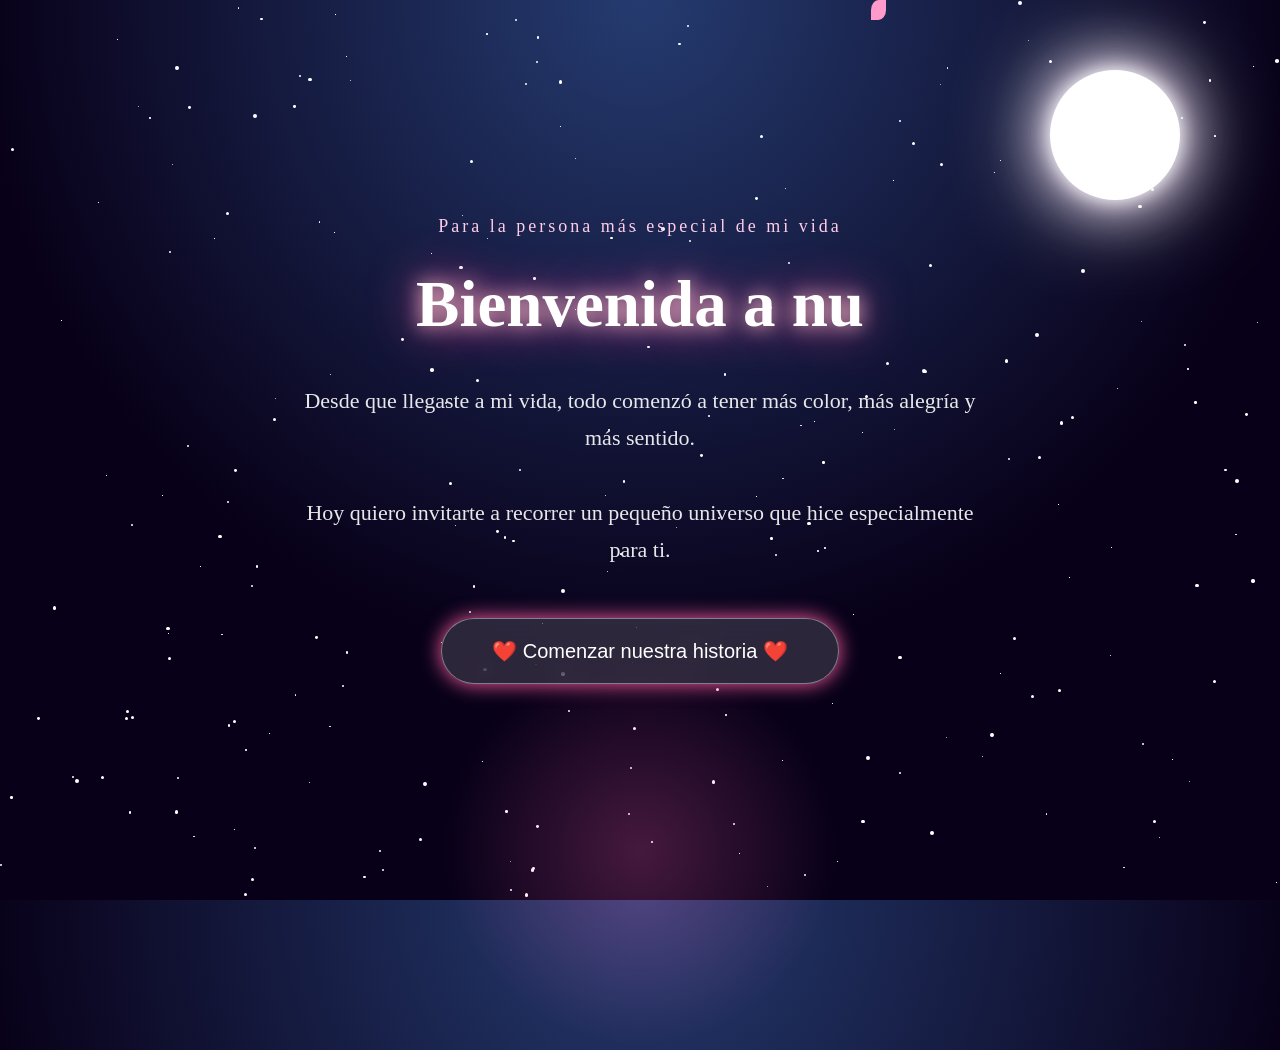
<file: index.html>
<!DOCTYPE html>
<html lang="es">
<head>
    <meta charset="UTF-8">
    <meta name="viewport" content="width=device-width, initial-scale=1.0">
    <title>Nuestro Universo ❤️</title>

    <link rel="stylesheet" href="02-Css/01-style.css">
</head>
<body>

    <!-- Fondo -->
    <div id="stars"></div>
    <div id="hearts"></div>
    <div id="petals"></div>

    <!-- Luna -->
    <div class="moon"></div>

    <!-- Contenido -->
    <main class="container">

        <span class="small-title">Para la persona más especial de mi vida</span>

        <h1 id="typing"></h1>

        <p class="description">
            Desde que llegaste a mi vida, todo comenzó a tener más color,
            más alegría y más sentido.
            <br><br>
            Hoy quiero invitarte a recorrer un pequeño universo que hice especialmente para ti.
        </p>

        <button id="startButton">
            ❤️ Comenzar nuestra historia ❤️
        </button>

    </main>

    <!-- Brillo -->
    <div class="light"></div>

<script src="03-js/01-main.js"></script>

</body>
</html>
</file>
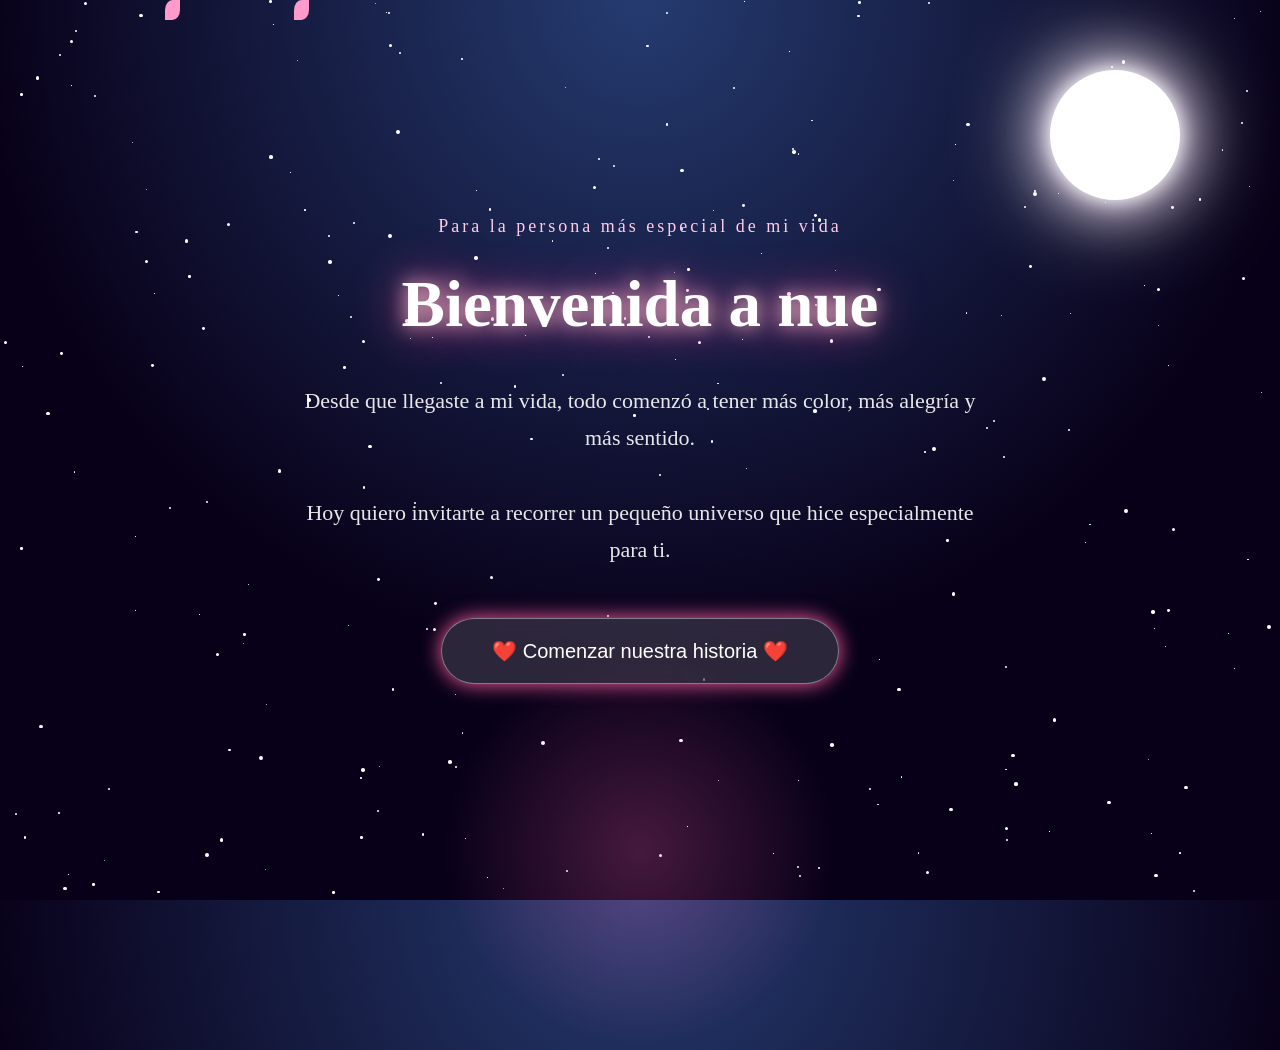
<file: 01-html/01-index.html>
<!DOCTYPE html>
<html lang="es">
<head>
    <meta charset="UTF-8">
    <meta name="viewport" content="width=device-width, initial-scale=1.0">
    <title>Nuestro Universo ❤️</title>

    <link rel="stylesheet" href="../02-Css/01-style.css">
</head>
<body>

    <!-- Fondo -->
    <div id="stars"></div>
    <div id="hearts"></div>
    <div id="petals"></div>

    <!-- Luna -->
    <div class="moon"></div>

    <!-- Contenido -->
    <main class="container">

        <span class="small-title">Para la persona más especial de mi vida</span>

        <h1 id="typing"></h1>

        <p class="description">
            Desde que llegaste a mi vida, todo comenzó a tener más color,
            más alegría y más sentido.
            <br><br>
            Hoy quiero invitarte a recorrer un pequeño universo que hice especialmente para ti.
        </p>

        <button id="startButton">
            ❤️ Comenzar nuestra historia ❤️
        </button>

    </main>

    <!-- Brillo -->
    <div class="light"></div>

<script src="../03-js/01-main.js"></script>

</body>
</html>
</file>
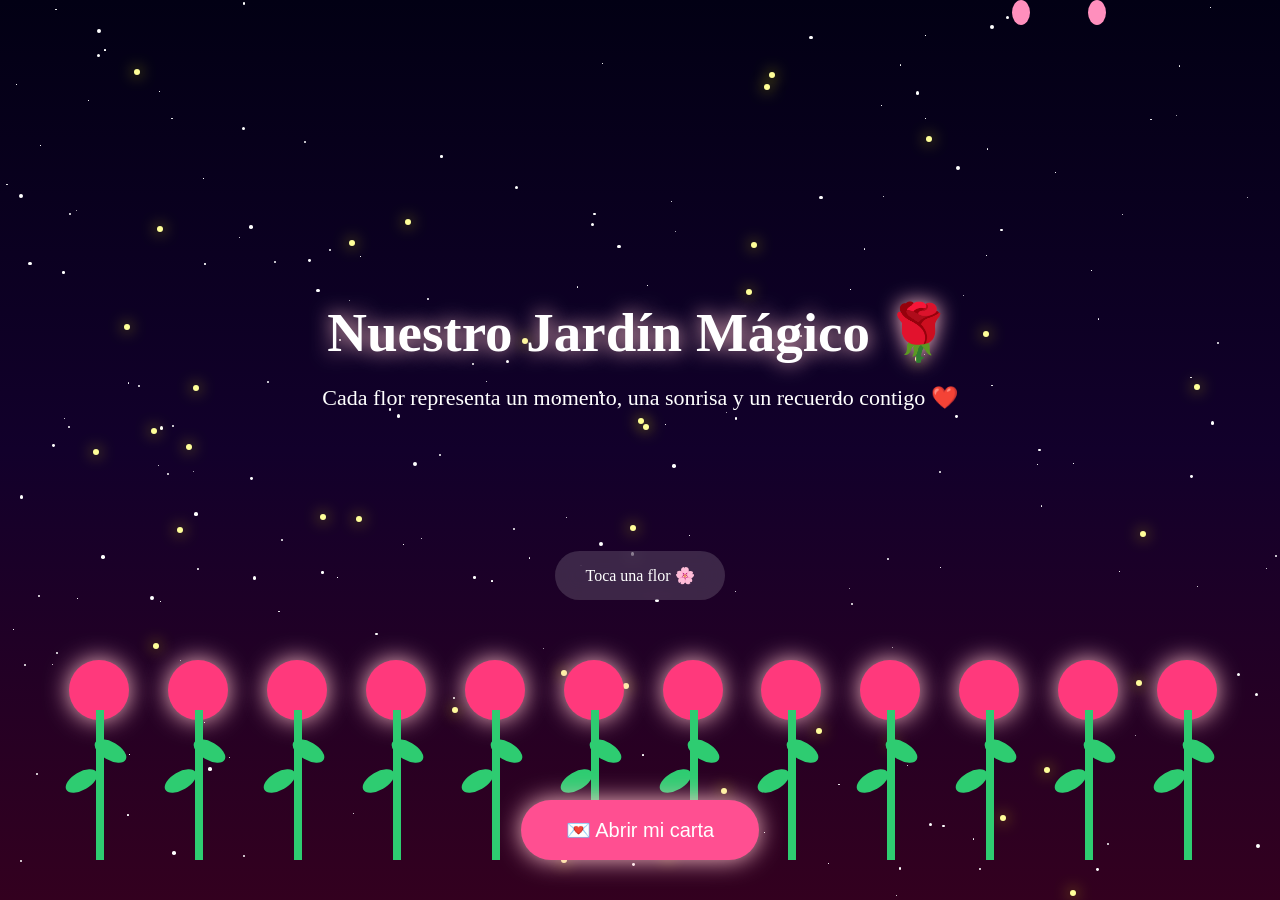
<file: 01-html/02-jardin.html>
<!DOCTYPE html>
<html lang="es">
<head>

<meta charset="UTF-8">
<meta name="viewport" content="width=device-width, initial-scale=1.0">

<title>Nuestro Jardín 🌹</title>

<link rel="stylesheet" href="../02-Css/02-jardin.css">

</head>

<body>

<div id="stars"></div>
<div id="petals"></div>
<div id="fireflies"></div>


<section class="garden-container">


<h1>
Nuestro Jardín Mágico 🌹
</h1>


<p>
Cada flor representa un momento,
una sonrisa y un recuerdo contigo ❤️
</p>



<div class="garden" id="garden">


<!-- Las flores aparecerán con JavaScript -->


</div>



<div class="message" id="message">

Toca una flor 🌸

</div>



<button id="continue">

💌 Abrir mi carta

</button>


</section>



<script src="../03-js/02-jardin.js"></script>

</body>
</html>
</file>
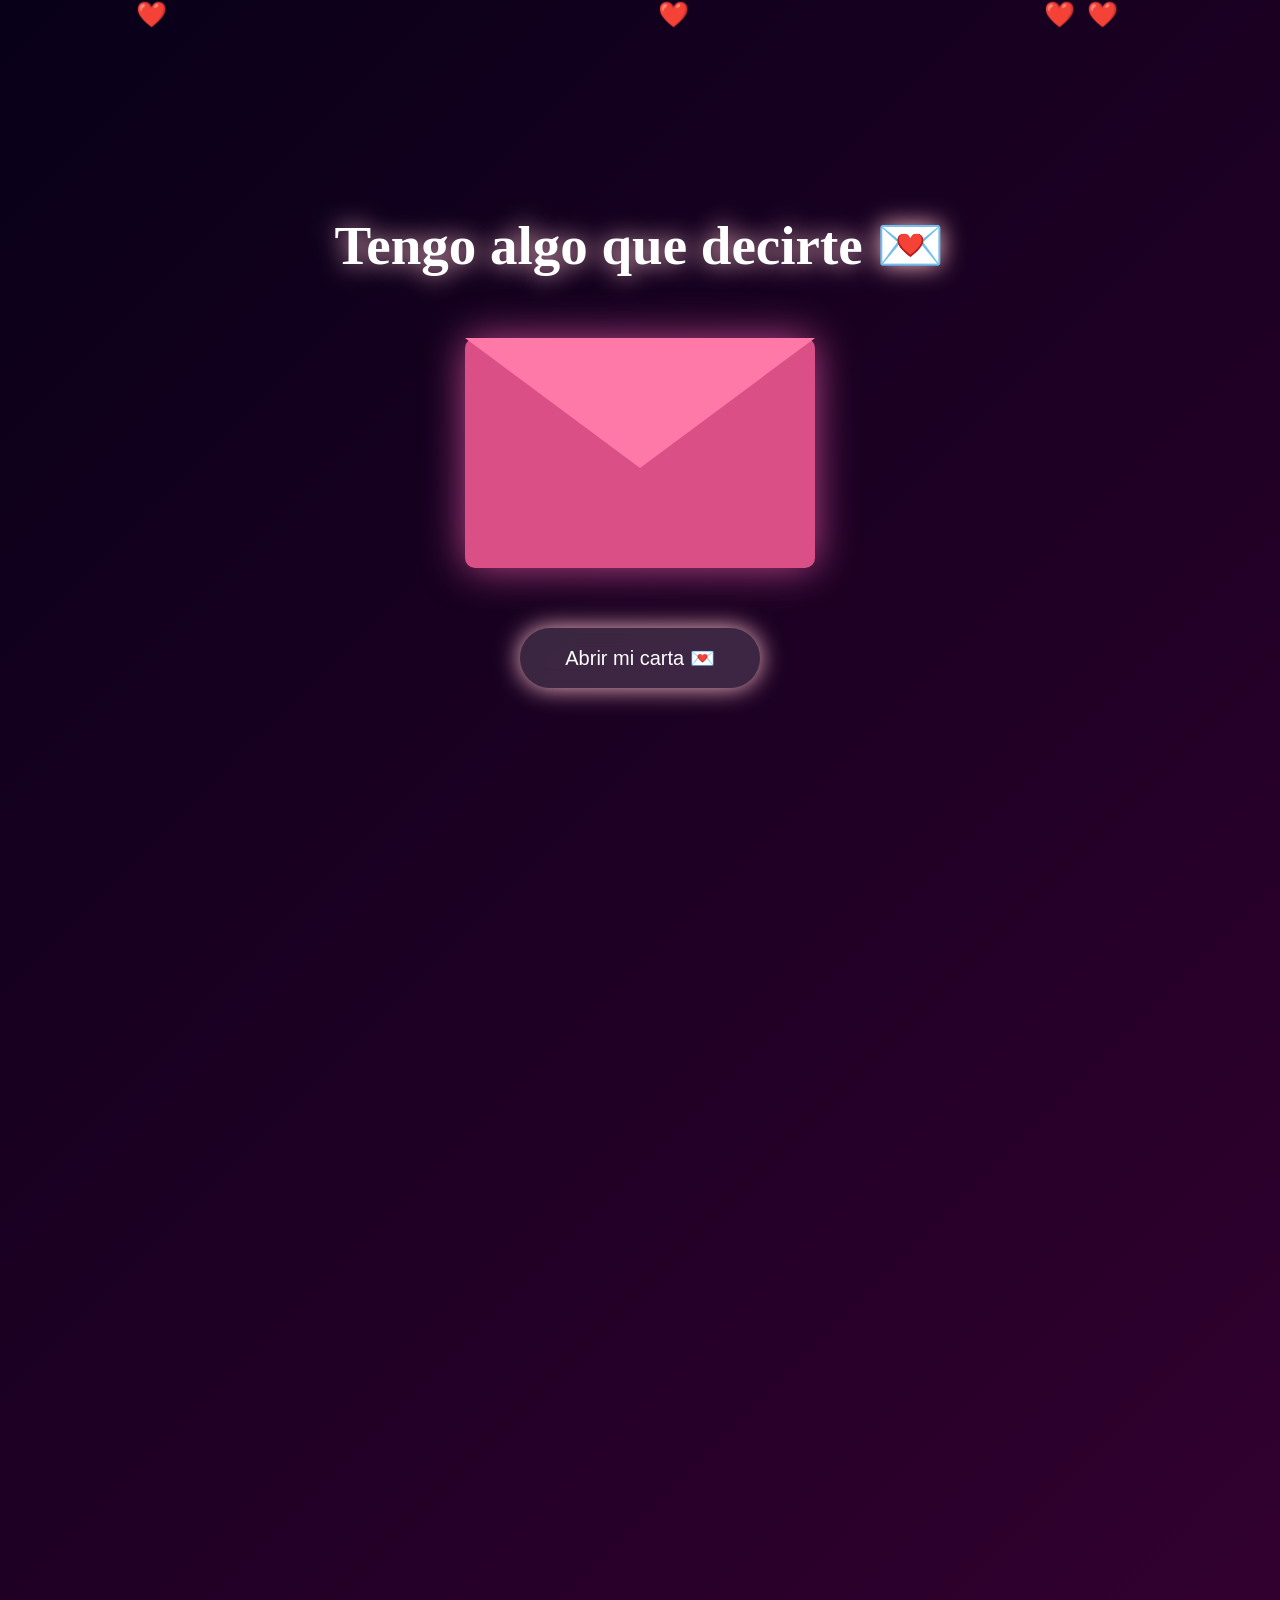
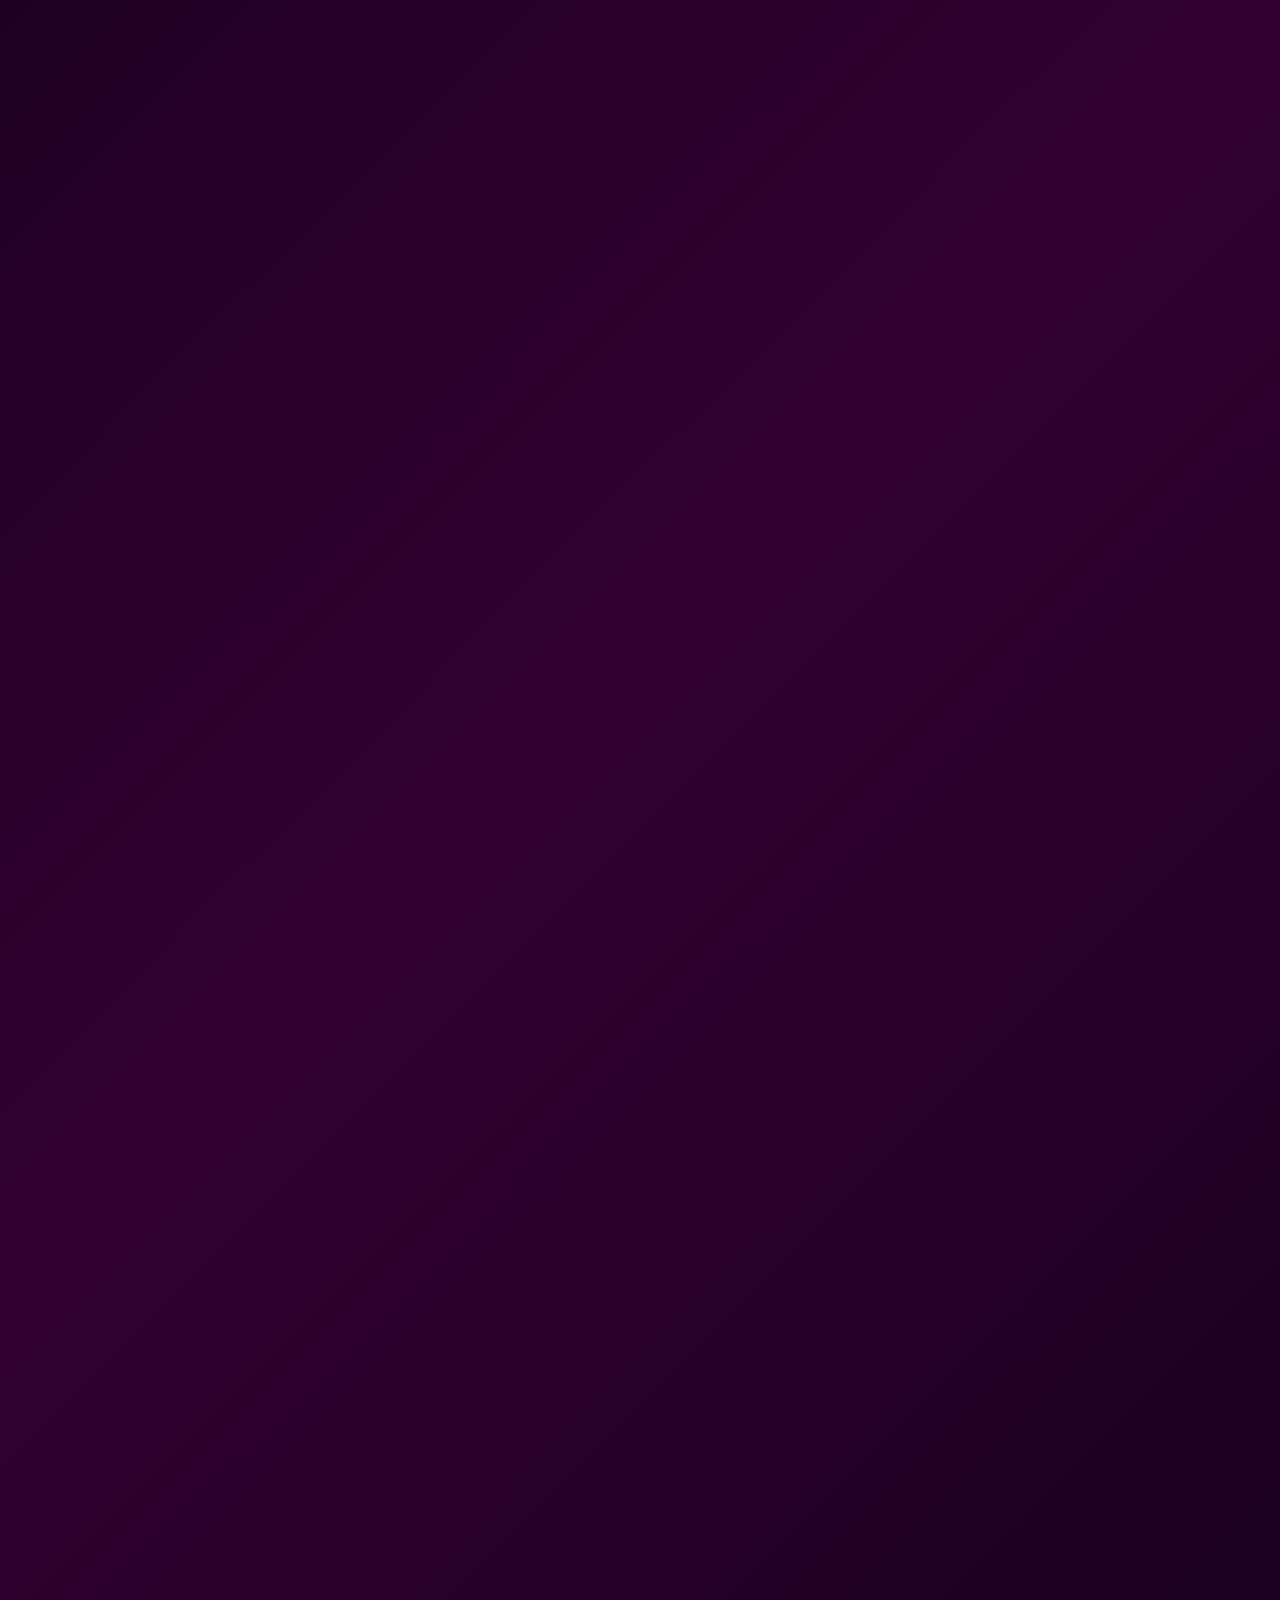
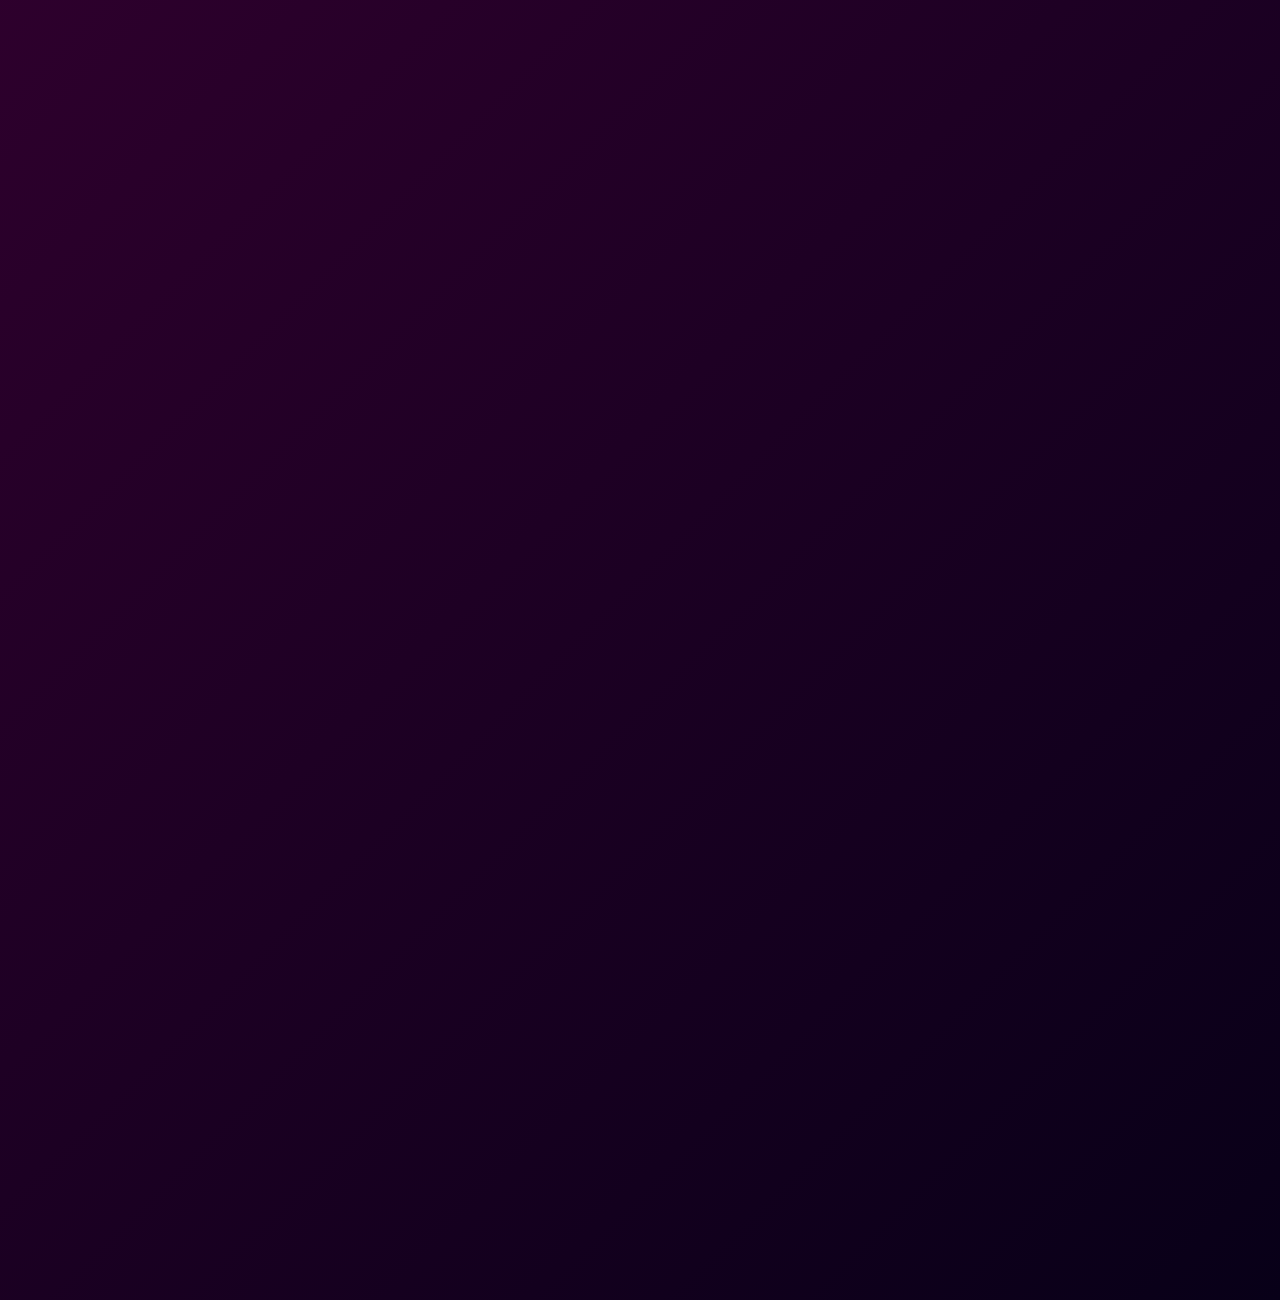
<file: 01-html/03-carta.html>
<!DOCTYPE html>
<html lang="es">

<head>

<meta charset="UTF-8">
<meta name="viewport" content="width=device-width, initial-scale=1.0">

<title>Una carta para ti ❤️</title>

<link rel="stylesheet" href="../02-Css/03-carta.css">

</head>


<body>


<div id="hearts"></div>


<section class="container">


<h1>
Tengo algo que decirte 💌
</h1>



<div class="envelope" id="envelope">


<div class="flap"></div>


<div class="paper">


<h2>
Para ti ❤️
</h2>


<p id="letterText"></p>


</div>


</div>



<button id="open">

Abrir mi carta 💌

</button>



<button id="continue">

Continuar ❤️

</button>


</section>



<script src="../03-js/03-carta.js"></script>


</body>

</html>
</file>
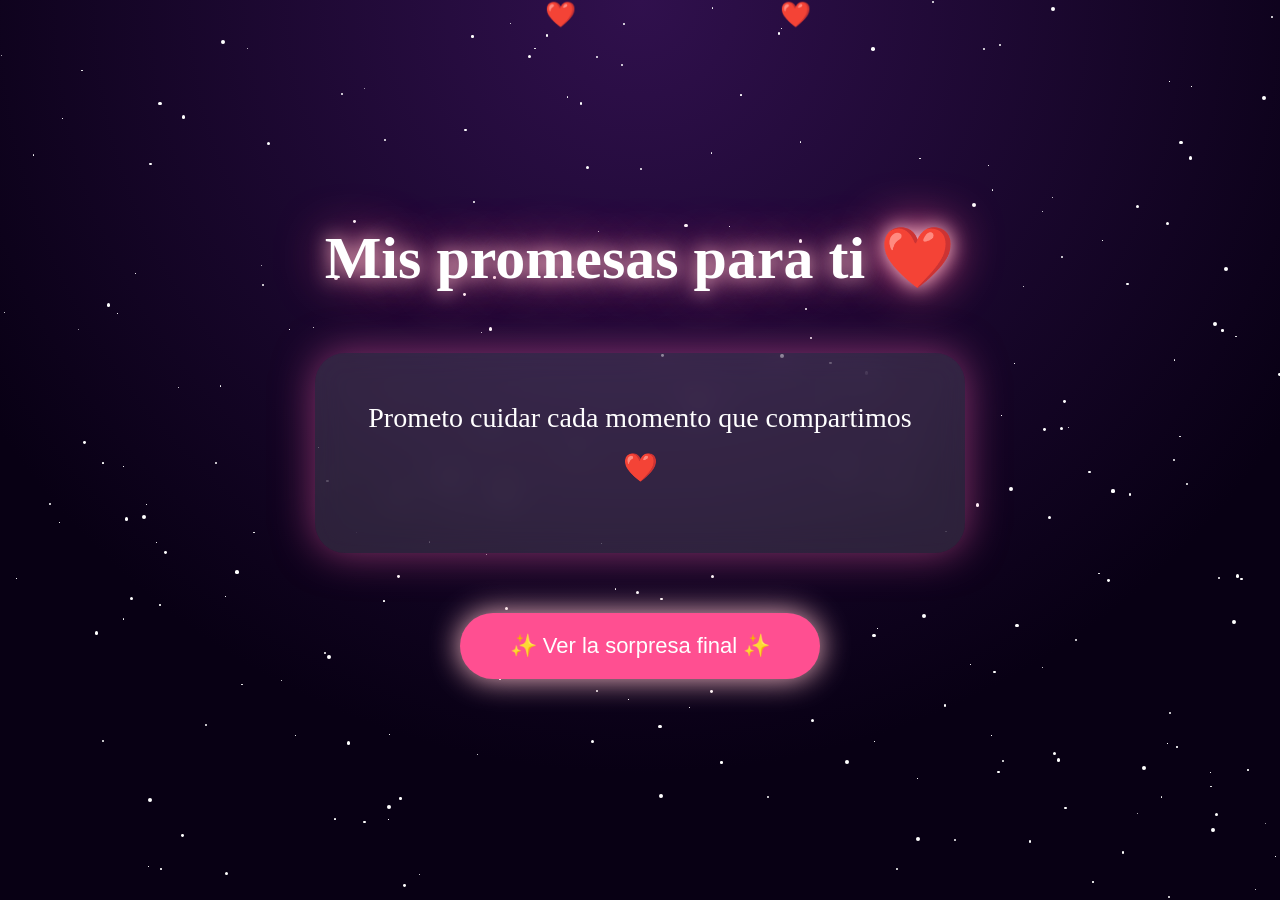
<file: 01-html/04-promesa.html>
<!DOCTYPE html>
<html lang="es">

<head>

<meta charset="UTF-8">
<meta name="viewport" content="width=device-width, initial-scale=1.0">

<title>Mis Promesas ❤️</title>

<link rel="stylesheet" href="../02-Css/04-promesa.css">

</head>


<body>


<div id="stars"></div>

<div id="hearts"></div>



<section class="container">


<h1>
Mis promesas para ti ❤️
</h1>



<div class="promise-box">


<p id="promiseText"></p>


</div>



<button id="next">

✨ Ver la sorpresa final ✨

</button>



</section>



<script src="../03-js/04-promesa.js"></script>


</body>

</html>
</file>
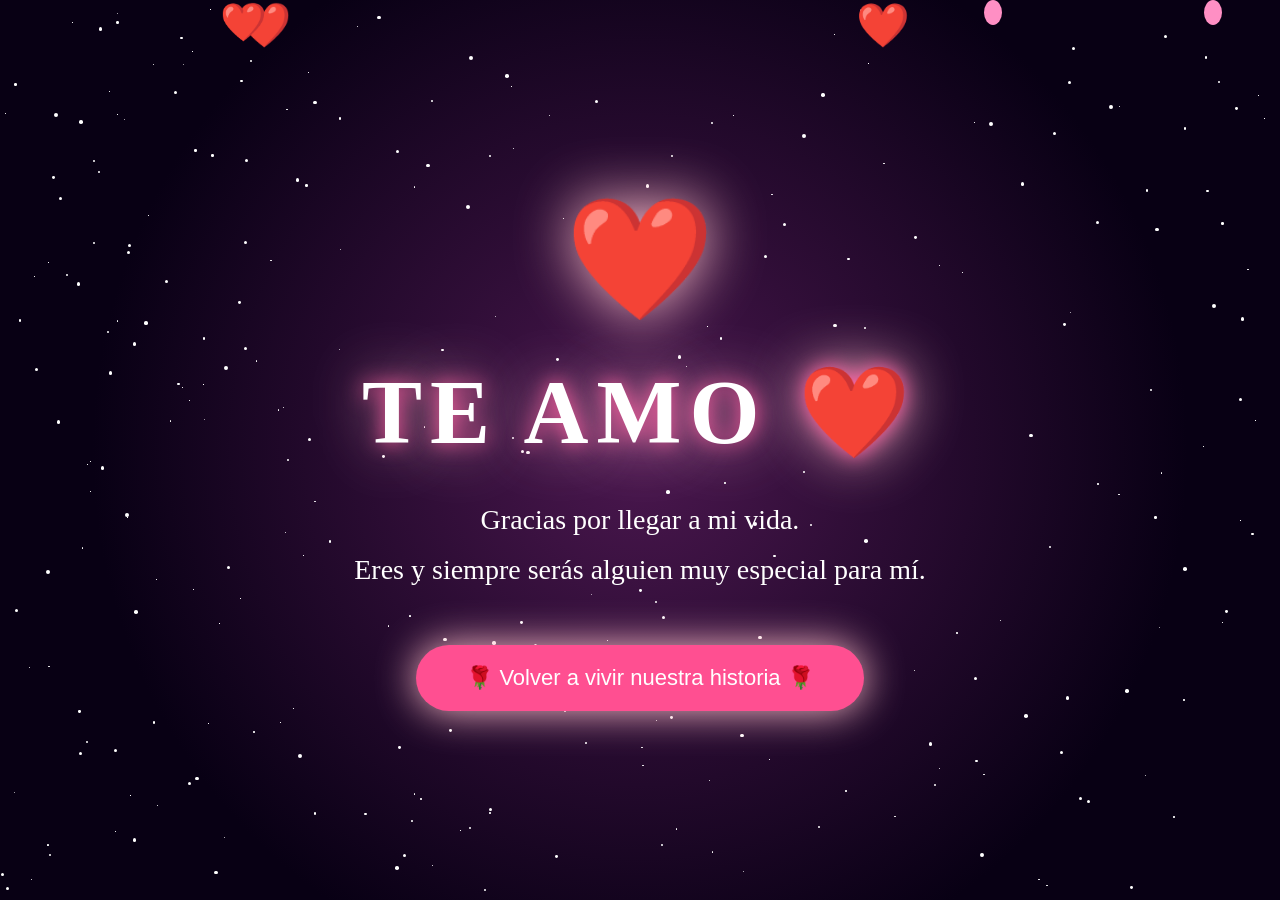
<file: 01-html/05-final.html>
<!DOCTYPE html>
<html lang="es">

<head>

<meta charset="UTF-8">
<meta name="viewport" content="width=device-width, initial-scale=1.0">

<title>Siempre tú ❤️</title>

<link rel="stylesheet" href="../02-Css/05-final.css">

</head>


<body>


<div id="stars"></div>

<div id="hearts"></div>

<div id="petals"></div>



<section class="final-container">


<div class="heart-star">

❤️

</div>



<h1>
TE AMO ❤️
</h1>



<p>

Gracias por llegar a mi vida.

<br>

Eres y siempre serás alguien muy especial para mí.

</p>



<button id="restart">

🌹 Volver a vivir nuestra historia 🌹

</button>



</section>



<script src="../03-js/05-final.js"></script>


</body>

</html>
</file>
<file: 02-Css/01-style.css>
*{
    margin:0;
    padding:0;
    box-sizing:border-box;
}

body{
    width:100%;
    height:100vh;
    overflow:hidden;
    font-family:'Georgia',serif;
    background:
    radial-gradient(circle at top,#253b70,#080018 60%);
    color:white;
    
}


/* Fondo de estrellas */

#stars{
    position:absolute;
    width:100%;
    height:100%;
    overflow:hidden;
}

.star{
    position:absolute;
    background:white;
    border-radius:50%;
    animation:brillar 3s infinite;
}


@keyframes brillar{

    0%,100%{
        opacity:.2;
    }

    50%{
        opacity:1;
    }

}


/* Corazones */

#hearts{
    position:absolute;
    width:100%;
    height:100%;
    overflow:hidden;
}


.heart{

    position:absolute;
    color:#ff7eb3;
    font-size:20px;

    animation:
    subir 8s linear forwards;

}


@keyframes subir{

    from{
        transform:translateY(100vh) scale(.5);
        opacity:0;
    }

    20%{
        opacity:1;
    }

    to{
        transform:translateY(-120vh) scale(1.5);
        opacity:0;
    }

}



/* Pétalos */

#petals{
    position:absolute;
    width:100%;
    height:100%;
}


.petal{

    position:absolute;
    width:15px;
    height:20px;
    background:#ff9acb;

    border-radius:
    50% 0 50% 0;

    animation:
    caer 10s linear infinite;

}


@keyframes caer{

    from{
        transform:
        translateY(-50px)
        rotate(0deg);
    }


    to{

        transform:
        translateY(110vh)
        rotate(360deg);

    }

}



/* Luna */

.moon{

    position:absolute;

    right:100px;
    top:70px;

    width:130px;
    height:130px;

    border-radius:50%;

    background:#fff;

    box-shadow:

    0 0 20px white,
    0 0 60px #ffe6ff,
    0 0 100px #fff;

}



/* Contenido */

.container{

    position:relative;

    z-index:5;

    height:100vh;

    display:flex;

    justify-content:center;

    align-items:center;

    flex-direction:column;

    text-align:center;

    padding:20px;

}



.small-title{

    font-size:18px;

    letter-spacing:3px;

    color:#ffcce6;

    animation:aparecer 3s;

}



h1{

    margin-top:30px;

    font-size:65px;

    min-height:90px;

    text-shadow:

    0 0 20px pink,

    0 0 50px #ff4fa3;

}



.description{

    max-width:700px;

    margin-top:25px;

    font-size:22px;

    line-height:1.7;

    opacity:.9;

}



/* Botón */

button{

    margin-top:50px;

    padding:20px 50px;

    border-radius:50px;

    border:1px solid rgba(255,255,255,.4);

    background:

    rgba(255,255,255,.15);

    backdrop-filter:blur(15px);

    color:white;

    font-size:20px;

    cursor:pointer;

    transition:.4s;

    box-shadow:

    0 0 20px #ff5fa2;

}


button:hover{

    transform:scale(1.1);

    background:#ff4f91;

}



/* Entrada */

@keyframes aparecer{

    from{

        opacity:0;

        transform:translateY(40px);

    }

    to{

        opacity:1;

    }

}



/* Brillo */

.light{

    position:absolute;

    width:400px;

    height:400px;

    background:

    radial-gradient(circle,
    rgba(255,100,180,.25),
    transparent 70%);

    bottom:-150px;

    left:50%;

    transform:translateX(-50%);

}
</file>
<file: 02-Css/02-jardin.css>
*{
margin:0;
padding:0;
box-sizing:border-box;
}


body{

height:100vh;

overflow:hidden;

font-family:Georgia,serif;

color:white;

background:

linear-gradient(

to bottom,

#020014,

#12002b,

#33001f

);

}



/* Fondo */

#stars{

position:absolute;

width:100%;

height:100%;

}



.star{

position:absolute;

background:white;

border-radius:50%;

animation:shine 3s infinite;

}



@keyframes shine{

50%{

opacity:.2;

}

}



/* Pétalos */


#petals{

position:absolute;

width:100%;

height:100%;

overflow:hidden;

}



.petal{

position:absolute;

width:18px;

height:25px;

background:#ff8fbd;

border-radius:50%;

animation:fall linear infinite;

}



@keyframes fall{


from{

transform:

translateY(-50px)
rotate(0deg);

}


to{

transform:

translateY(110vh)
rotate(360deg);

}

}



/* Contenedor */


.garden-container{

position:relative;

z-index:5;

height:100vh;

display:flex;

align-items:center;

justify-content:center;

flex-direction:column;

text-align:center;

}



h1{

font-size:55px;

text-shadow:

0 0 20px pink;

}



p{

font-size:22px;

margin:20px;

}



/* Jardín */


.garden{

position:absolute;

bottom:40px;

width:90%;

display:flex;

justify-content:center;

gap:35px;

align-items:end;

}



/* Rosa */


.flower{

position:relative;

width:70px;

height:200px;

animation:sway 4s infinite ease-in-out;

}



@keyframes sway{

50%{

transform:rotate(5deg);

}

}



.rose{

width:60px;

height:60px;

background:#ff397c;

border-radius:50%;

position:absolute;

top:0;

left:5px;

box-shadow:

0 0 25px pink;

}



.stem{

position:absolute;

width:8px;

height:150px;

background:#2ecc71;

bottom:0;

left:32px;

}



.leaf{

position:absolute;

width:35px;

height:18px;

background:#2ecc71;

border-radius:50%;

bottom:70px;

left:0;

transform:rotate(-30deg);

}



.leaf2{

position:absolute;

width:35px;

height:18px;

background:#2ecc71;

border-radius:50%;

bottom:100px;

right:0;

transform:rotate(30deg);

}



/* Mensaje */


.message{

margin-top:120px;

padding:15px 30px;

background:

rgba(255,255,255,.15);

border-radius:30px;

backdrop-filter:blur(10px);

}



button{


position:absolute;

bottom:40px;


padding:18px 45px;


border:none;

border-radius:40px;


background:#ff4f91;

color:white;


font-size:20px;


cursor:pointer;


box-shadow:

0 0 25px pink;


transition:.4s;

}



button:hover{

transform:scale(1.1);

}



/* Luciérnagas */


.firefly{

position:absolute;

width:6px;

height:6px;

background:#ffff99;

border-radius:50%;

box-shadow:

0 0 15px yellow;

animation:fly 8s infinite;

}


@keyframes fly{

50%{

transform:

translate(100px,-100px);

}

}
</file>
<file: 02-Css/03-carta.css>
*{

margin:0;
padding:0;
box-sizing:border-box;

}



body{

height:500vh;

overflow:hidden;

font-family:Georgia,serif;

background:

linear-gradient(

135deg,

#080018,

#32002f,

#080018

);

color:white;

}



.container{

height:100vh;

display:flex;

justify-content:center;

align-items:center;

flex-direction:column;

text-align:center;

}



h1{

font-size:55px;

margin-bottom:60px;

text-shadow:

0 0 25px pink;

}



/* SOBRE */


.envelope{

position:relative;

width:350px;

height:230px;

background:#d94f86;

border-radius:10px;

cursor:pointer;

box-shadow:

0 0 40px rgba(255,100,180,.7);

perspective:1000px;

}



.flap{

position:absolute;

top:0;

left:0;

width:0;

height:0;

border-left:175px solid transparent;

border-right:175px solid transparent;

border-top:130px solid #ff79a8;

transform-origin:top;

transition:1s;

z-index:5;

}



.envelope.open .flap{

transform:

rotateX(180deg);
z-index: 5;

}




.paper{
    z-index: 2;
    .flap{
        z-index: 5;
    }

position:absolute;

background:#fff8ef;

color:#5b1c35;

width:300px;

height:320px;

left:25px;

top:-80px;

padding:20px;

border-radius:5px;

transition:1.5s;

transform:translateY(0);

opacity:0;
overflow-y: auto;
box-sizing: border-box;

box-shadow:

0 0 30px #fff;

}



.envelope.open .paper{

transform:

translateY(-120px);

opacity:1;
z-index: 2;

}



.paper h2{

margin-bottom:20px;

font-size:30px;

}



.paper p{

font-size:18px;

line-height:1.7;

text-align:left;

}



/* BOTONES */


button{

margin-top:60px;

padding:18px 45px;

border:none;

border-radius:40px;

background:

rgba(255,255,255,.15);

backdrop-filter:blur(10px);

color:white;

font-size:20px;

cursor:pointer;

box-shadow:

0 0 25px pink;

transition:.4s;

}



button:hover{

transform:scale(1.1);

background:#ff4f91;

}



#continue{

display:none;

}



/* corazones */


.heart{

position:absolute;

color:#ff75aa;

font-size:25px;

animation:float 8s linear;

}



@keyframes float{


from{

transform:translateY(100vh);

opacity:0;

}


20%{

opacity:1;

}


to{

transform:translateY(-100vh);

opacity:0;

}


}
</file>
<file: 02-Css/04-promesa.css>
*{

margin:0;
padding:0;
box-sizing:border-box;

}


body{

height:100vh;

overflow:hidden;

font-family:Georgia,serif;

color:white;


background:

radial-gradient(circle at top,

#30104d,

#080014 70%);


}



/* estrellas */

#stars{

position:absolute;

width:100%;

height:100%;

}



.star{

position:absolute;

background:white;

border-radius:50%;

animation:twinkle 3s infinite;

}



@keyframes twinkle{

50%{

opacity:.2;

transform:scale(.5);

}

}





.container{

height:100vh;

display:flex;

justify-content:center;

align-items:center;

flex-direction:column;

text-align:center;

position:relative;

z-index:5;

}



h1{


font-size:60px;


text-shadow:

0 0 20px pink,

0 0 50px #ff4f91;


margin-bottom:60px;


}





.promise-box{


width:650px;

min-height:200px;


padding:40px;


background:

rgba(255,255,255,.12);


backdrop-filter:blur(15px);


border-radius:30px;


box-shadow:

0 0 40px rgba(255,100,180,.5);


font-size:28px;


line-height:1.8;


}





button{


margin-top:60px;


padding:20px 50px;


border:none;


border-radius:50px;


background:#ff4f91;


color:white;


font-size:22px;


cursor:pointer;


box-shadow:

0 0 30px pink;


transition:.4s;


}



button:hover{


transform:scale(1.1);


}





/* corazones */


.heart{


position:absolute;


color:pink;


font-size:25px;


animation:up 8s linear;


}




@keyframes up{


from{

transform:translateY(100vh);

opacity:0;

}


to{

transform:translateY(-120vh);

opacity:1;

}


}
</file>
<file: 02-Css/05-final.css>
*{

margin:0;
padding:0;
box-sizing:border-box;

}


body{

height:100vh;

overflow:hidden;

font-family:Georgia,serif;

color:white;


background:

radial-gradient(circle,

#4b174f,

#080014 70%);


}





#stars{

position:absolute;

width:100%;

height:100%;

}




.star{

position:absolute;

background:white;

border-radius:50%;

animation:star 3s infinite;

}




@keyframes star{


50%{

opacity:.2;

transform:scale(.5);

}

}




.final-container{


height:100vh;


display:flex;


justify-content:center;


align-items:center;


flex-direction:column;


text-align:center;


position:relative;


z-index:5;


}





.heart-star{


font-size:120px;


animation:pulse 2s infinite;


filter:drop-shadow(0 0 30px pink);


}





@keyframes pulse{


50%{

transform:scale(1.2);

}

}





h1{


font-size:90px;


margin:30px;


letter-spacing:8px;


text-shadow:

0 0 20px #ff5fa2,

0 0 60px pink;


animation:glow 2s infinite;


}



@keyframes glow{


50%{

opacity:.7;

}

}




p{


font-size:28px;


line-height:1.8;


max-width:700px;


}





button{


margin-top:50px;


padding:20px 50px;


border:none;


border-radius:50px;


font-size:22px;


background:#ff4f91;


color:white;


cursor:pointer;


box-shadow:

0 0 40px pink;


transition:.4s;


}



button:hover{


transform:scale(1.1);


}






.heart{


position:absolute;


font-size:25px;


animation:float 8s linear;


}





@keyframes float{


from{

transform:translateY(100vh);

}


to{

transform:translateY(-120vh);

}


}






.petal{


position:absolute;


width:18px;


height:25px;


background:#ff8fc4;


border-radius:50%;


animation:fall 8s linear;


}




@keyframes fall{


from{

transform:translateY(-50px) rotate(0);

}


to{

transform:translateY(110vh) rotate(360deg);

}


}
</file>
